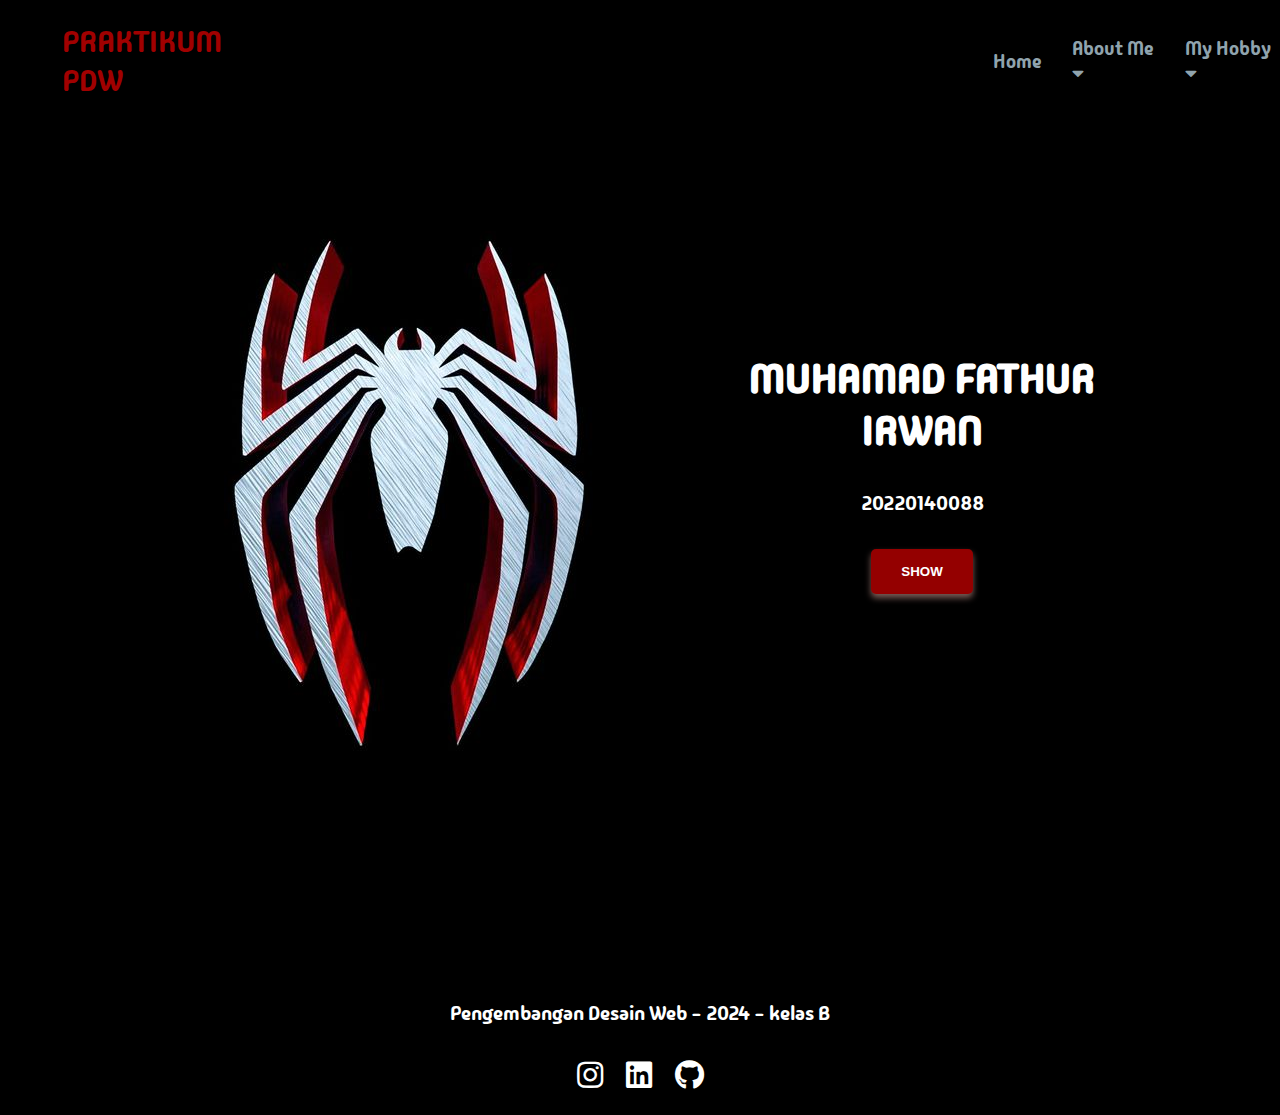
<file: home.html>
<!DOCTYPE html>
<html lang="en">
  <head>
    <meta charset="UTF-8" />
    <meta name="viewport" content="width=device-width, initial-scale=1.0" />
    <title>PDW KELAS B_2024</title>
    <link rel="preconnect" href="https://fonts.googleapis.com" />
    <link rel="preconnect" href="https://fonts.gstatic.com" crossorigin />
    <link
      href="https://fonts.googleapis.com/css2?family=Archivo+Black&family=Bebas+Neue&display=swap"
      rel="stylesheet"
    />
    <link
      rel="stylesheet"
      href="https://cdnjs.cloudflare.com/ajax/libs/font-awesome/5.15.4/css/all.min.css"
    />
    <link rel="stylesheet" href="style.css" />
  </head>

  <body>
    <header class="navbar">
      <a class="teks-nav" href="home.html">PRAKTIKUM PDW</a>
      <a href="home.html" id="nav-work" class="nav-link active"> Home </a>
      <div class="dropdown">
        <a href="#" id="nav-tugas" class="nav-link">
          About Me <i class="fas fa-caret-down"></i>
        </a>
        <div class="dropdown-content">
          <a href="superhero.html"> favorite</a>
          <a href="aday.html">A day In My life</a>
        </div>
      </div>
      <div class="dropdown">
        <a href="#" id="nav-tugas" class="nav-link">
          My Hobby <i class="fas fa-caret-down"></i>
        </a>
        <div class="dropdown-content">
          <a href="hobi.html">Hobby</a>
        </div>
      </div>
    </header>

    <section class="home" id="home">
      <div class="container">
        <img src="aset/bglaba.jpg" alt="" />
        <div class="text">
          <h1>MUHAMAD FATHUR IRWAN</h1>
          <p>20220140088</p>
          <button onclick="showAlert()">SHOW</button>
        </div>
      </div>
    </section>

    <footer class="footer">
      <div class="container-footer">
        <p>Pengembangan Desain Web - 2024 - kelas B</p>
        <div class="social-icons">
          <a href="https://www.instagram.com/muhamadfathur._"
            ><i class="fab fa-instagram"></i
          ></a>
          <a href="https://www.linkedin.com/in/akun_linkedin"
            ><i class="fab fa-linkedin"></i
          ></a>
          <a href="https://github.com/akun_github"
            ><i class="fab fa-github"></i
          ></a>
        </div>
      </div>
    </footer>
    <script src="script.js"></script>
  </body>
</html>

<!-- pdw2024 -->
</file>
<file: style.css>
@import url("https://fonts.googleapis.com/css2?family=Madimi+One&family=Poppins:ital,wght@0,100;0,300;0,400;0,700;1,700&display=swap");

body {
  margin: 0;
  color: #cfd8dc;
  text-align: left;
  background-color: #000000;
  font-family: "Madimi One", sans-serif;
}

.teks-nav {
  color: #a10000;
  text-decoration: none;
  font-size: 30px;
  margin-right: 700px;
  margin-left: 40px;
  padding: 15px;
}

.navbar {
  position: fixed;
  width: 100%;
  background-color: #000000;
  padding: 7px;
  display: flex;
  align-items: center;
}

.nav-link {
  display: block;
  padding: 0 15px;
  color: #90a4ae;
  text-decoration: none;
  font-size: 19px;
}

.dropdown {
  position: relative;
  display: inline-block;
}

.dropdown-content {
  display: none;
  position: absolute;
  background-color: #90a4ae;
  min-width: 130px;
  border-radius: 5px;
}

.dropdown-content a {
  color: white;
  padding: 12px 16px;
  text-decoration: none;
  display: block;
}

.dropdown-content a:hover {
  background-color: #a10000;
}

.dropdown:hover .dropdown-content {
  display: block;
}

.home {
  text-align: center;
  padding-top: 10px;
  color: white;
}

.home .container {
  display: flex;
  justify-content: center;
  align-items: center;
  height: 100vh;
}

.home h1 {
  margin-bottom: 33px;
}

.home p {
  margin-bottom: 33px;
}

.home button {
  background-color: #940000;
  color: white;
  padding: 15px 30px;
  border: none;
  border-radius: 5px;
  box-shadow: 0 4px 6px #7b5c56;
  cursor: pointer;
  font-weight: bold;
}

.home button:hover {
  background-color: #940000;
  box-shadow: 0 4px 6px #7b5c56;
}

section {
  text-align: center;
  padding: 50px 0;
}

.container {
  width: 80%;
  margin: 0 auto;
  text-align: center;
}

.row {
  display: flex;
  justify-content: center;
}

.video {
  padding-top: 60px;
}

.Link-audio {
  border-radius: 12px;
  overflow: hidden;
  background-color: #f5f5f5;
  display: flex;
  flex-direction: column;
  margin-bottom: 20px;
}

.link1-audio,
.link2-audio,
.link3-audio {
  padding: 15px;
  flex: 1;
}

.gambar1,
.gambar2,
.gambar3 {
  flex: 1;
  margin: 0 10px;
  box-sizing: border-box;
}

.row-gambar {
  display: flex;
  justify-content: center;
}

.row-video {
  padding-top: 150px;
}

.gambar1 img,
.gambar2 img,
.gambar3 img {
  width: 90%;
  object-fit: cover;
  border-radius: 12px;
}

h1 {
  font-size: 40px;
}

h2 {
  font-size: 50px;
  color: #a10000;
  text-shadow: 2px 2px 4px #7b5c56;
}

h3 {
  font-size: 40px;
}

h4 {
  font-size: 40px;
  color: #fff;
}

h5 {
  color: #a10000;
  font-size: 40px;
}

h6 {
  font-size: 20px;
  font-weight: bold;
  color: #000000;
}

p {
  font-size: 20px;
}

.footer {
  background-color: black;
  color: #fff;
  padding: 20px 0;
  text-align: center;
  width: 100%;
  bottom: 0;
}

.container-footer {
  display: flex;
  justify-content: center;
  flex-direction: column;
}

.social-icons {
  margin-top: 10px;
}

.social-icons a {
  color: #fff;
  margin: 0 10px;
  text-decoration: none;
  font-size: 30px;
}

.social-icons a:hover {
  color: #b9928b;
}

/* Aturan untuk tampilan layar dengan lebar maksimum 768px */
@media screen and (max-width: 768px) {
  .teks-nav {
    margin-right: 20px; /* Mengurangi margin untuk item navigasi */
  }

  .navbar {
    padding: 10px; /* Mengurangi padding navbar */
  }

  .nav-link {
    font-size: 16px; /* Mengurangi ukuran font untuk item navigasi */
  }

  .home .container {
    height: auto; /* Mengatur tinggi kontainer sesuai kebutuhan konten */
  }

  .video {
    padding-top: 150px; /* Mengurangi padding atas untuk bagian video */
  }

  .row-video {
    padding-top: 150px; /* Mengurangi padding atas untuk baris video */
  }

  .Link-audio {
    margin-bottom: 10px; /* Mengurangi margin bawah untuk item audio */
  }

  .row-gambar {
    flex-wrap: wrap; /* Mengizinkan gambar untuk melingkar saat ruang terbatas */
  }

  .gambar1,
  .gambar2,
  .gambar3 {
    margin: 10px 0; /* Mengurangi margin untuk gambar */
    width: 100%; /* Mengisi lebar untuk gambar */
  }

  h1 {
    font-size: 30px; /* Mengurangi ukuran font untuk judul */
  }

  h2 {
    font-size: 40px; /* Mengurangi ukuran font untuk sub-judul */
  }

  h3 {
    font-size: 30px; /* Mengurangi ukuran font untuk sub-sub-judul */
  }

  h4,
  h5 {
    font-size: 20px; /* Mengurangi ukuran font untuk judul-judul kecil */
  }

  .footer {
    padding: 10px 0; /* Mengurangi padding untuk bagian footer */
  }

  .social-icons a {
    font-size: 24px; /* Mengurangi ukuran font untuk ikon sosial */
  }
}

/* Aturan tambahan untuk menangani perangkat dengan layar sangat kecil, misalnya ponsel */
@media screen and (max-width: 480px) {
  .nav-link {
    padding: 8px 12px; /* Mengurangi padding untuk item navigasi */
  }

  .home button {
    padding: 10px 20px; /* Mengurangi padding untuk tombol */
  }

  .home h1 {
    font-size: 24px; /* Mengurangi ukuran font untuk judul di halaman utama */
  }

  .home p {
    font-size: 16px; /* Mengurangi ukuran font untuk teks di halaman utama */
  }

  h1 {
    font-size: 24px; /* Mengurangi ukuran font untuk judul */
  }

  h2 {
    font-size: 32px; /* Mengurangi ukuran font untuk sub-judul */
  }

  h3 {
    font-size: 24px; /* Mengurangi ukuran font untuk sub-sub-judul */
  }

  h4,
  h5 {
    font-size: 16px; /* Mengurangi ukuran font untuk judul-judul kecil */
  }

  .social-icons a {
    font-size: 20px; /* Mengurangi ukuran font untuk ikon sosial */
  }
}

.hoby h1 {
  font-size: 40px;
  padding-top: 90px;
  text-align: center;
  color: #a10000;
}

.circle-container {
  display: flex;
  justify-content: center;
  align-items: center;
  height: 80vh;
}

.circle {
  width: 250px;
  height: 250px;
  border-radius: 50%;
  background-color: rgb(66, 74, 77);
  display: flex;
  justify-content: center;
  align-items: center;
  font-size: 24px;
  color: white;
  margin: 20px;
  transition: transform 0.3s ease;
  background-size: cover;
  background-position: center;
}

.circle:hover {
  transform: scale(1.1);
}

.home h1 span {
  color: #a10000;
}

.row-textaudio p {
  font-size: 30px;
}

/* Tambahkan CSS ini untuk memperbaiki slider */
.carousel-container {
  overflow: hidden; /* Agar gambar yang melebihi ukuran container tersembunyi */
  position: relative;
  width: 100%; /* Lebar maksimum */
}

.carousel {
  display: flex;
  transition: transform 0.5s ease; /* Efek transisi saat slider berubah */
}

.card {
  flex: 0 0 100%; /* Setiap slide memiliki lebar 100% dari container */
  box-sizing: border-box;
  margin-right: 10px; /* Margin antar slide */
}

.card:last-child {
  margin-right: 0; /* Hapus margin di slide terakhir */
}

.prev,
.next {
  cursor: pointer;
  position: absolute;
  top: 50%;
  transform: translateY(-50%);
  color: white;
  background-color: rgba(0, 0, 0, 0.5); /* Warna latar belakang */
  padding: 10px;
  border: none;
  z-index: 1; /* Agar tombol berada di atas slide */
  font-size: 20px; /* Ukuran ikon */
}

.prev {
  left: 0; /* Tombol prev di sebelah kiri */
}

.next {
  right: 0; /* Tombol next di sebelah kanan */
}
</file>
